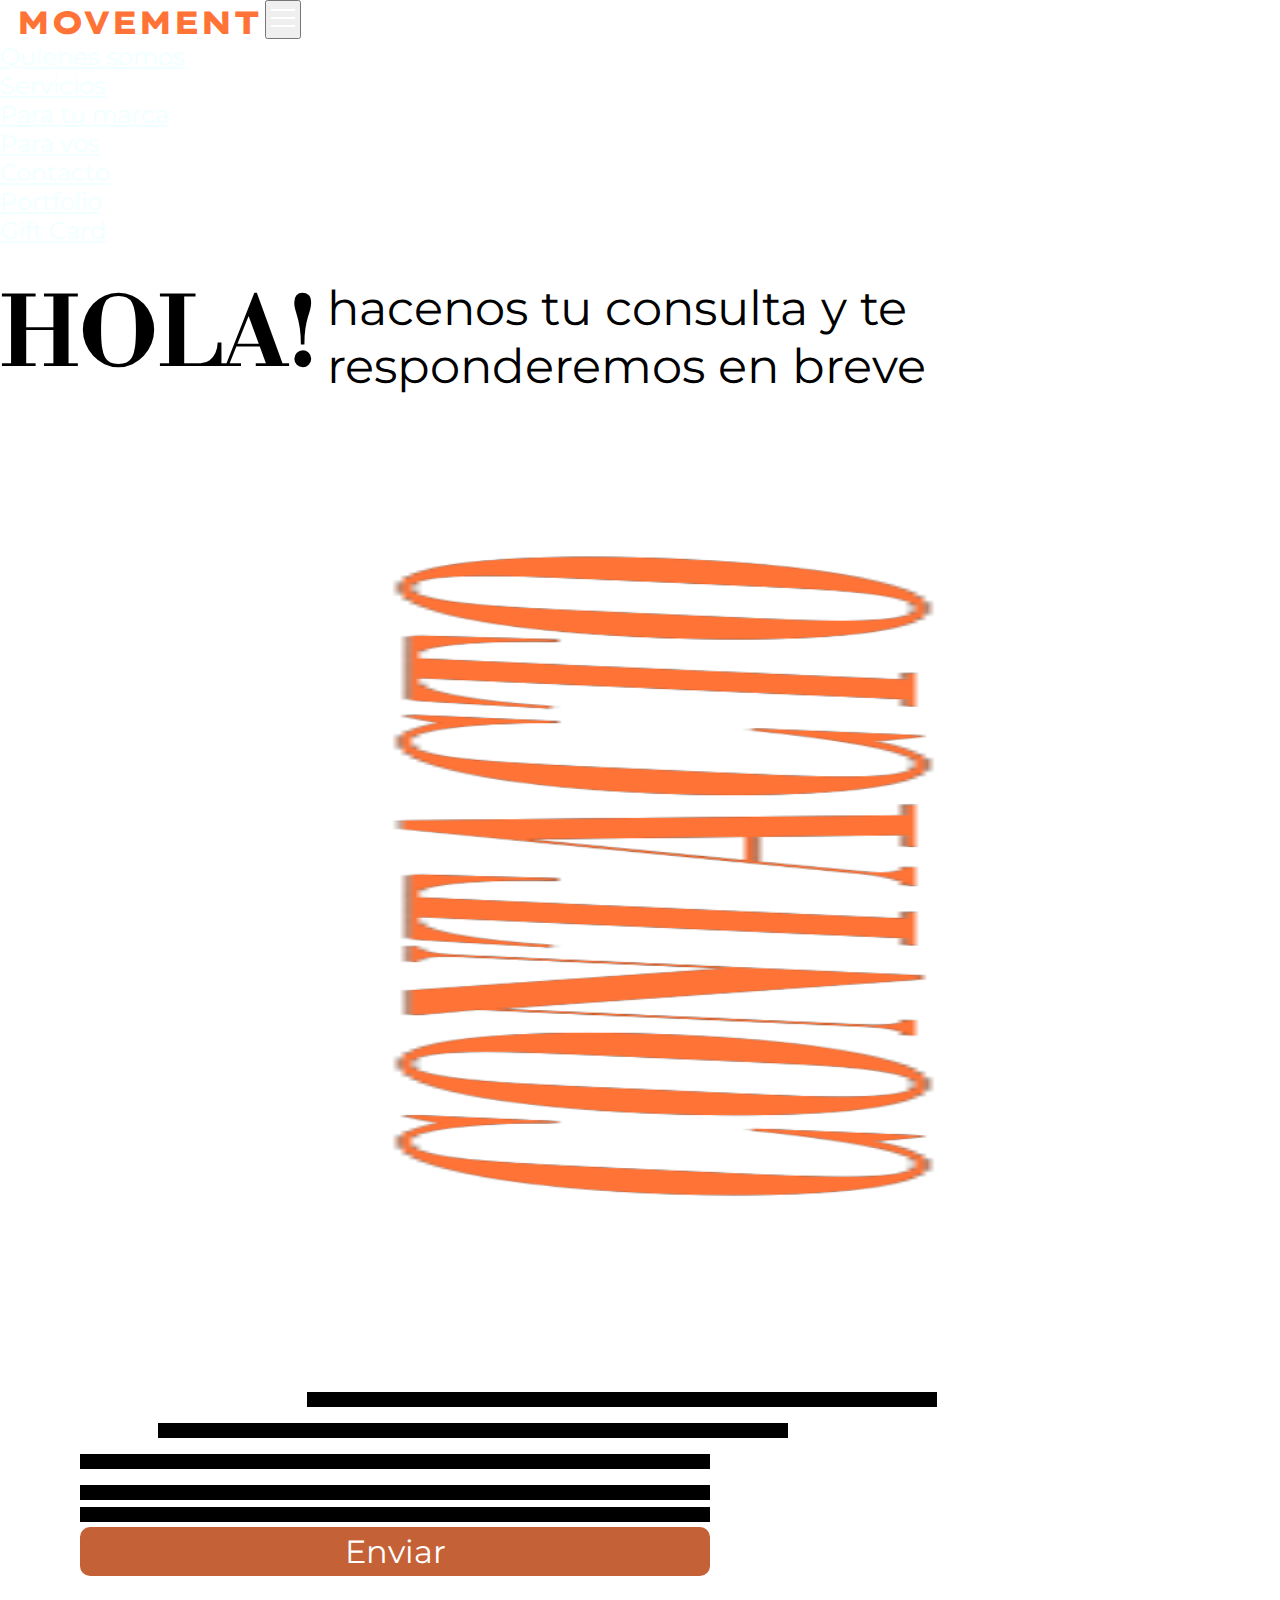
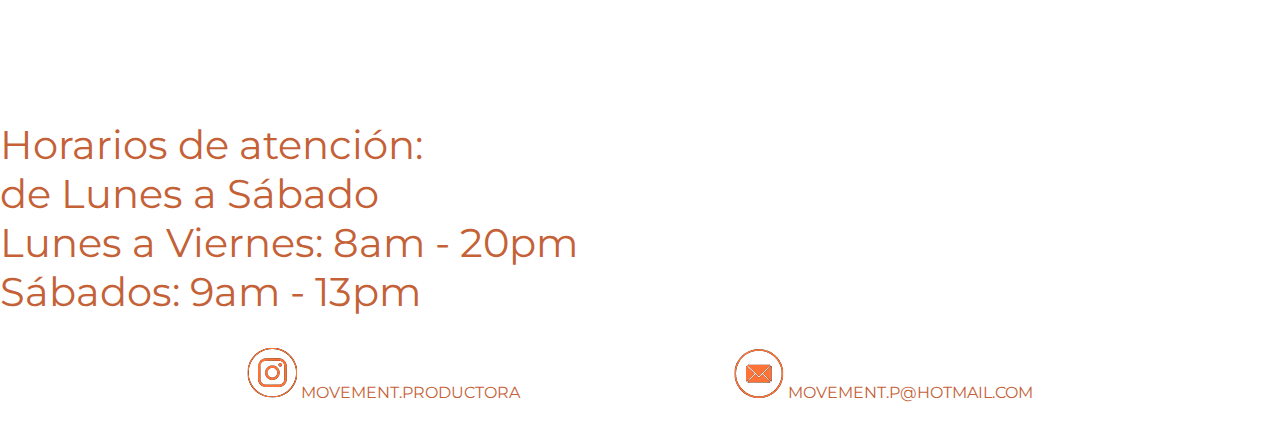
<file: contacto.html>
<!DOCTYPE html>
<html lang="en">
<head>
    <meta charset="UTF-8">
    <meta http-equiv="X-UA-Compatible" content="IE=edge">
    <meta name="viewport" content="width=device-width, initial-scale=1.0">
    <link rel="shortcut icon" href="img/favicon.png" type="image/x-icon">
    <link rel="stylesheet" href="styles.css">
    <link href="https://cdn.jsdelivr.net/npm/bootstrap@5.3.0/dist/css/bootstrap.min.css" rel="stylesheet" integrity="sha384-9ndCyUaIbzAi2FUVXJi0CjmCapSmO7SnpJef0486qhLnuZ2cdeRhO02iuK6FUUVM" crossorigin="anonymous">
    <title>Contacto | MOVEMENT </title>
</head>
<body class="bg-black">
  <header>
    <nav class="navbar navbar-expand-lg bg-dark">
      <div class="container-fluid">
        <a class="color-movement-nav" href="index.html">MOVEMENT</a>
        <button class="navbar-toggler" type="button" data-bs-toggle="collapse" data-bs-target="#navbarNav" aria-controls="navbarNav" aria-expanded="false" aria-label="Toggle navigation">
          <svg xmlns="http://www.w3.org/2000/svg" x="0px" y="0px"
            width="32" height="32"
            viewBox="0 0 32 32"
            style=" fill:#FFFFFF;"><path d="M 4 7 L 4 9 L 28 9 L 28 7 Z M 4 15 L 4 17 L 28 17 L 28 15 Z M 4 23 L 4 25 L 28 25 L 28 23 Z"></path>
          </svg>
        </button>
        <div class="collapse navbar-collapse" id="navbarNav">
          <ul class="navbar-nav m-auto text-white nav-item-center">
            <li class="nav-item tamanio-nav">
              <a class="nav-link" aria-current="page" href="quienes-somos.html">Quienes somos</a>
            </li>
            <li class="nav-item dropdown nav-item tamanio-nav">
              <a class="nav-link dropdown-toggle" href="#" role="button" data-bs-toggle="dropdown" aria-expanded="false">
                Servicios
              </a>
              <ul class="dropdown-menu bg-dark">
                <li class="nav-item bg-dark"><a class="dropdown-item" href="servicios.html">Para tu marca</a></li>
                <li class="nav-item bg-dark"><a class="dropdown-item" href="para-vos.html">Para vos</a></li>
              </ul>
            </li>
            <li class="nav-item tamanio-nav">
              <a class="nav-link" href="contacto.html">Contacto</a>
            </li>
            <li class="nav-item nav-item tamanio-nav">
              <a class="nav-link" href="https://www.behance.net/movemenproduct1">
                Portfolio
              </a>
            </li>
            <li class="nav-item tamanio-nav">
              <a class="nav-link" href="para-vos.html">Gift Card</a>
            </li>
          </ul>
        </div>
      </div>
    </nav>
</header>

    <section class="section-contacto-h1">
      <div>
        <h1 class="text-white">HOLA!</h1>
      </div>
      <div>
        <p class="text-white">hacenos tu consulta y te responderemos en breve</p>
      </div>
    </section>


    <main class="d-flex main-column">
      <section class="contacto">
        <img src="img/contacto-vertical.png" alt="">
      </section>

      <section class="d-flex justify-content-center">
        <form class="d-flex justify-content-center align-items-start form-section" action="https://formsubmit.co/movement.p@hotmail.com" method="POST">

          <label for="Nombre y Apellido">Nombre y Apellido</label>
          <input class="form-section-input" type="text" name="Nombre y apellido">

          <label class="text-white" for="Marca(en caso de tener)">Marca (en caso de tener)</label>
          <input class="text-white form-section-input" type="text" name="Nombre de marca">

          <label for="Email">Email</label>
          <input class="form-section-input" type="email" name="email">

          <label for="Asunto">Asunto</label>
          <input class="form-section-input" type="text" name="Asunto">

          <label for="Mensaje">Mensaje</label>
          <input  id="mensaje" class="input-mensaje form-section-input" type="text" name="Mensaje">

          <input class="enviar-contacto form-section-input" type="submit" value="Enviar">



          <input type="hidden" name="_captcha" value="false">
          <input type="hidden" name="_next" value="http://127.0.0.1:5500/contacto.html?Nombre+y+apellido=&Nombre+de+marca=&email=&Asunto=&Mensaje=">

        </form>

      </section>
      




      <section class="d-flex justify-content-center align-items-start p-contacto">
        <p>Horarios de atención: <br>
          de Lunes a Sábado <br>
         Lunes a Viernes: 8am - 20pm <br>
         Sábados: 9am - 13pm
        </p>
      </section>






    </main>

















  
  
    <footer class="footer">
      <div>
        <a href="https://www.instagram.com/movement.productora/">
            <img src="img/ig-movement.png" alt="">
            MOVEMENT.PRODUCTORA
        </a>
      </div>
      <div class="d-flex justify-content-center align-items-center">
        <img src="img/mail-movemet.png" alt="">
          MOVEMENT.P@HOTMAIL.COM
      </div>
    </footer>






















































    <script src="https://cdn.jsdelivr.net/npm/bootstrap@5.2.0/dist/js/bootstrap.bundle.min.js" integrity="sha384-A3rJD856KowSb7dwlZdYEkO39Gagi7vIsF0jrRAoQmDKKtQBHUuLZ9AsSv4jD4Xa" crossorigin="anonymous"></script>
</body>
</html>
</file>
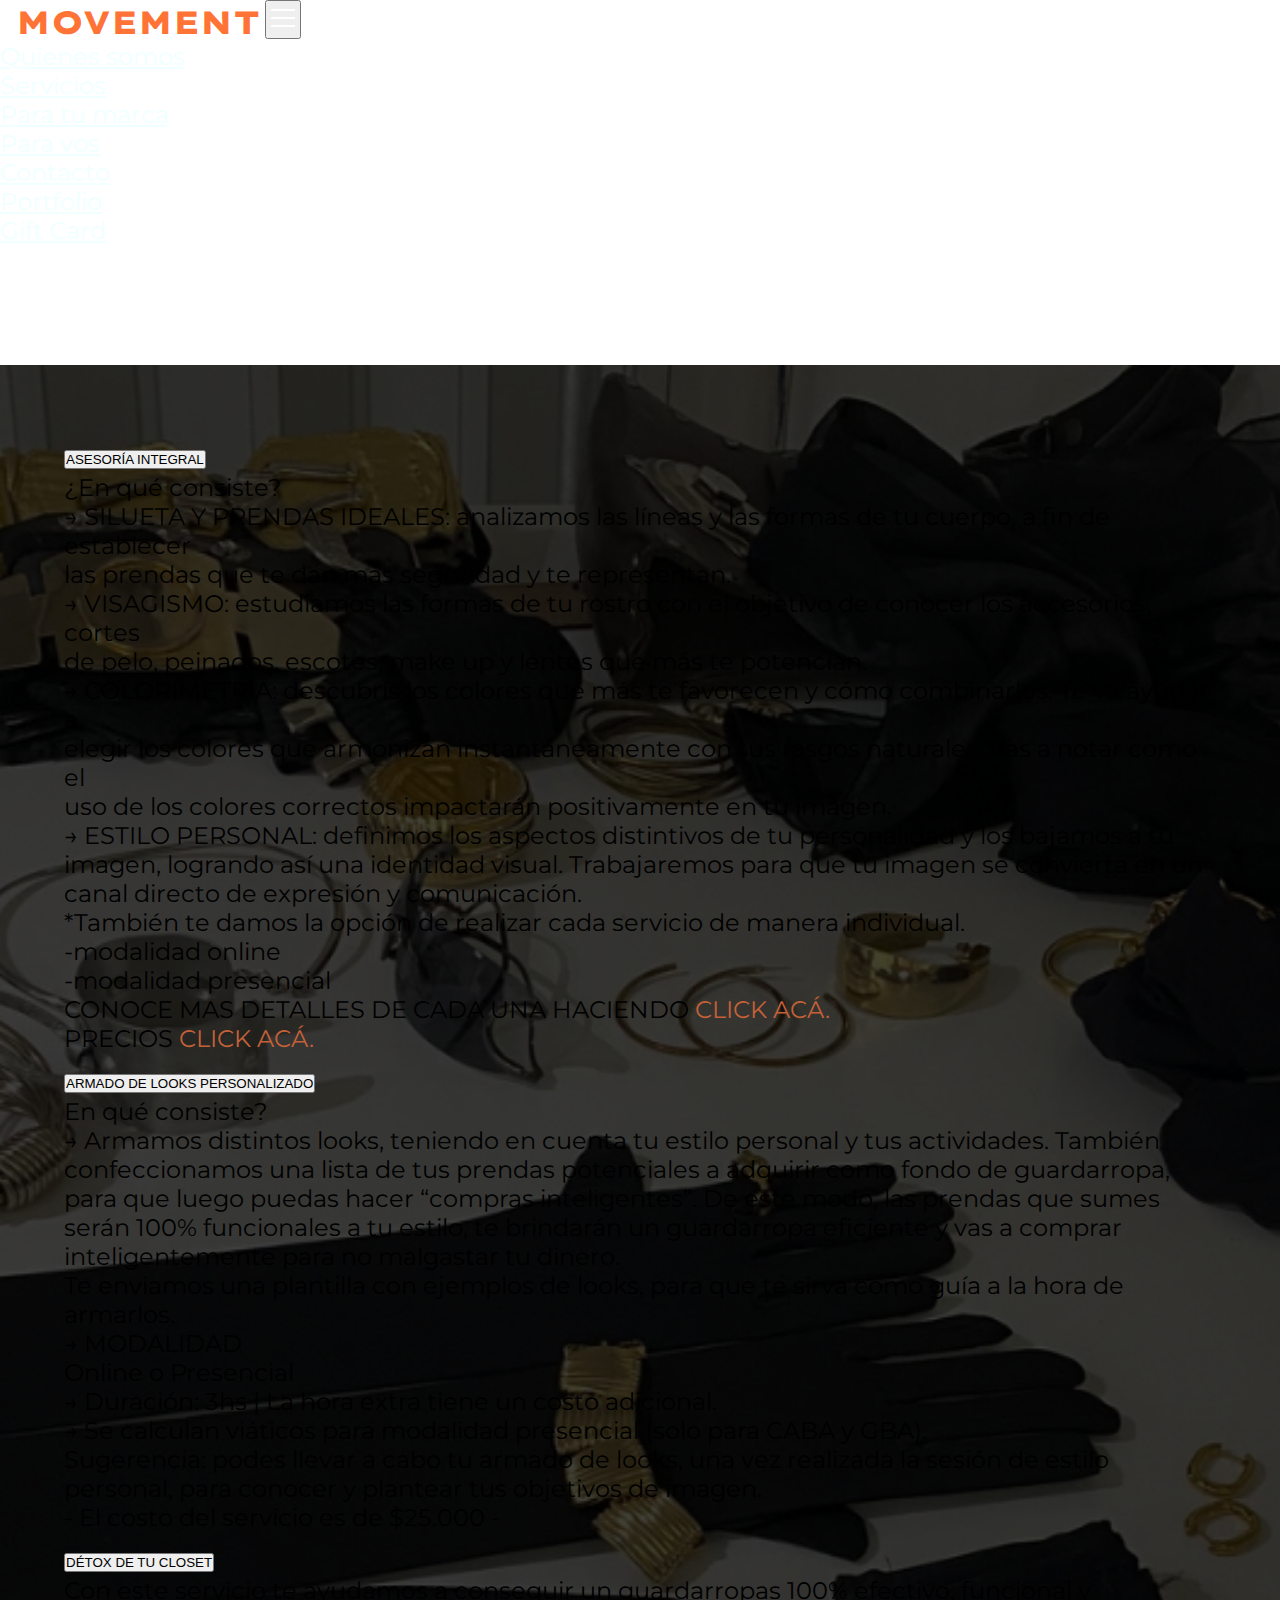
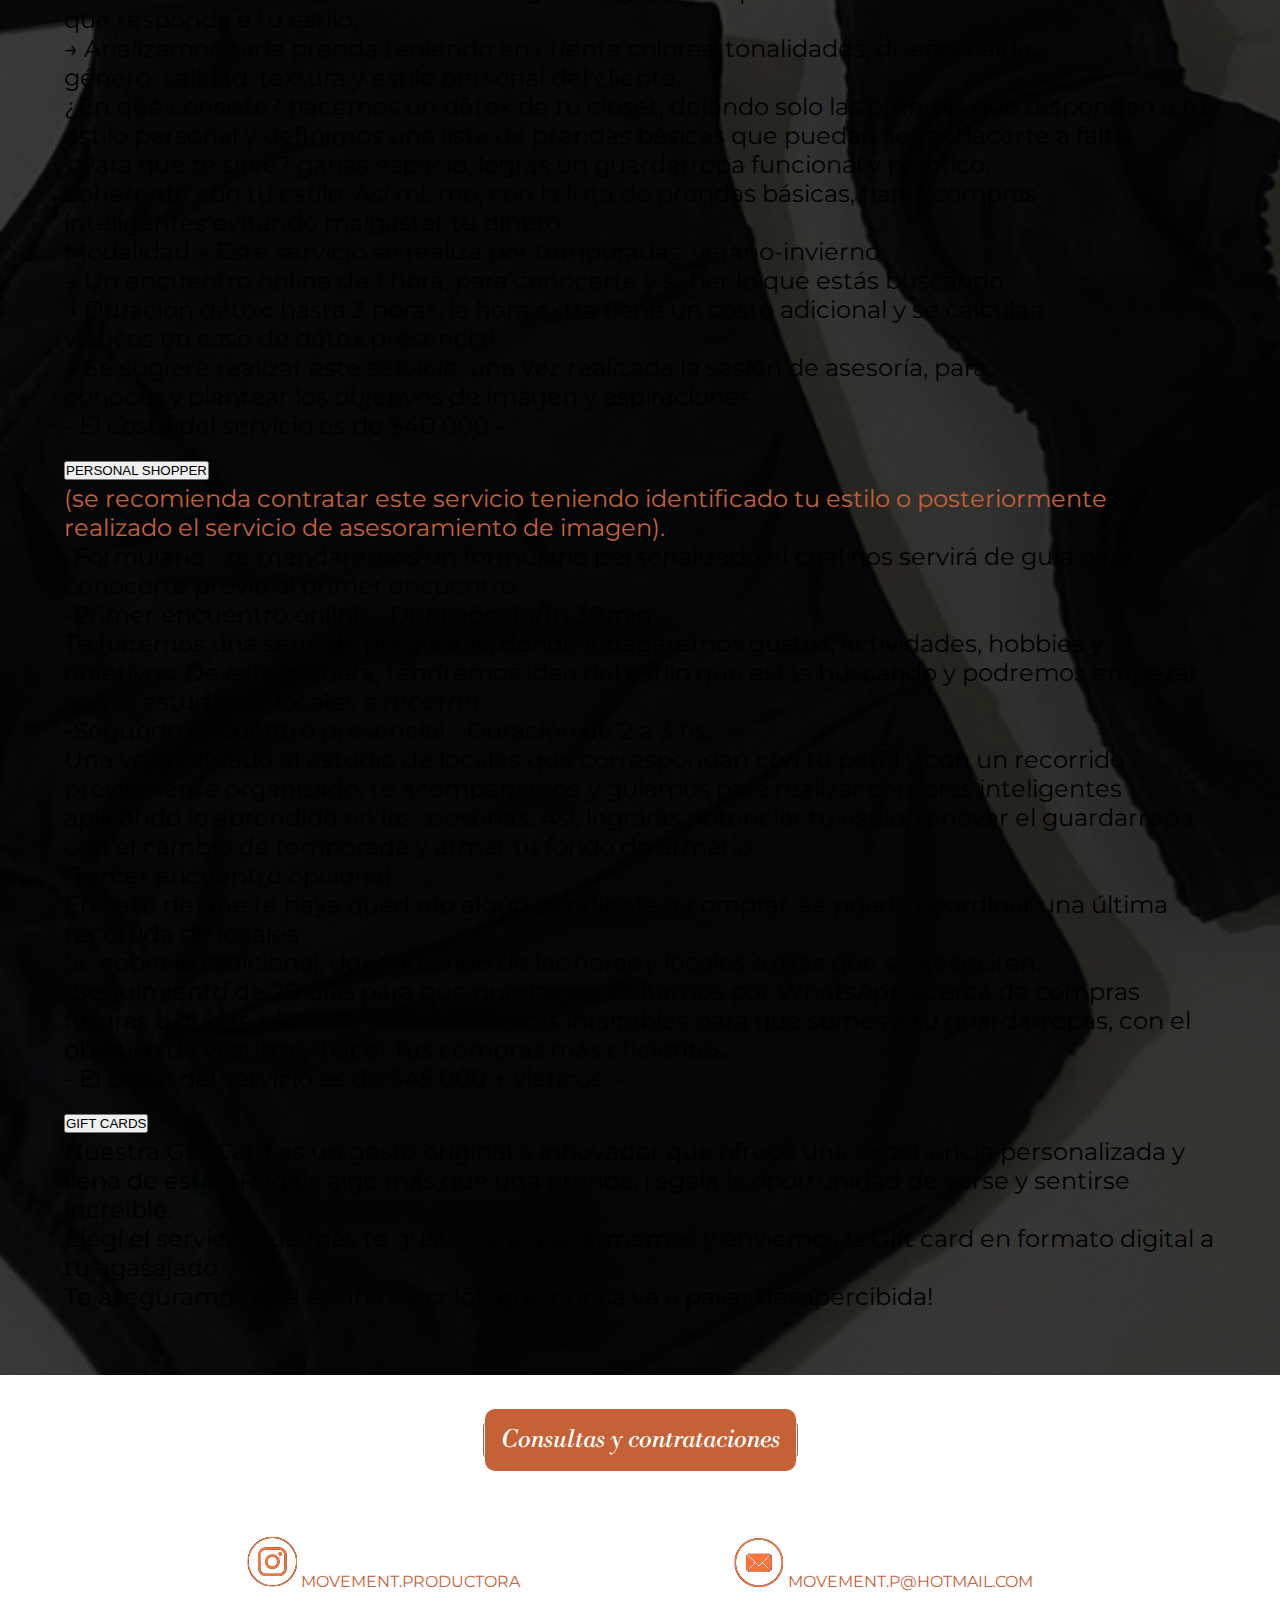
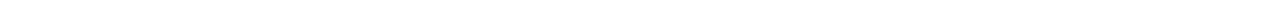
<file: para-vos.html>
<!DOCTYPE html>
<html lang="en">
<head>
    <meta charset="UTF-8">
    <meta name="viewport" content="width=device-width, initial-scale=1.0">
    <link rel="shortcut icon" href="img/favicon.png" type="image/x-icon">
    <link rel="stylesheet" href="styles.css">
    <link href="https://cdn.jsdelivr.net/npm/bootstrap@5.3.0/dist/css/bootstrap.min.css" rel="stylesheet" integrity="sha384-9ndCyUaIbzAi2FUVXJi0CjmCapSmO7SnpJef0486qhLnuZ2cdeRhO02iuK6FUUVM" crossorigin="anonymous">
    <title>Para vos | Servicios</title>
</head>
<body class="bg-black">
  <header>
    <nav class="navbar navbar-expand-lg bg-dark">
      <div class="container-fluid">
        <a class="color-movement-nav" href="index.html">MOVEMENT</a>
        <button class="navbar-toggler" type="button" data-bs-toggle="collapse" data-bs-target="#navbarNav" aria-controls="navbarNav" aria-expanded="false" aria-label="Toggle navigation">
          <svg xmlns="http://www.w3.org/2000/svg" x="0px" y="0px"
            width="32" height="32"
            viewBox="0 0 32 32"
            style=" fill:#FFFFFF;"><path d="M 4 7 L 4 9 L 28 9 L 28 7 Z M 4 15 L 4 17 L 28 17 L 28 15 Z M 4 23 L 4 25 L 28 25 L 28 23 Z"></path>
          </svg>
        </button>
        <div class="collapse navbar-collapse" id="navbarNav">
          <ul class="navbar-nav m-auto text-white nav-item-center">
            <li class="nav-item tamanio-nav">
              <a class="nav-link" aria-current="page" href="quienes-somos.html">Quienes somos</a>
            </li>
            <li class="nav-item dropdown nav-item tamanio-nav">
              <a class="nav-link dropdown-toggle" href="#" role="button" data-bs-toggle="dropdown" aria-expanded="false">
                Servicios
              </a>
              <ul class="dropdown-menu bg-dark">
                <li class="nav-item bg-dark"><a class="dropdown-item" href="servicios.html">Para tu marca</a></li>
                <li class="nav-item bg-dark"><a class="dropdown-item" href="para-vos.html">Para vos</a></li>
              </ul>
            </li>
            <li class="nav-item tamanio-nav">
              <a class="nav-link" href="contacto.html">Contacto</a>
            </li>
            <li class="nav-item nav-item tamanio-nav">
              <a class="nav-link" href="https://www.behance.net/movemenproduct1">
                Portfolio
              </a>
            </li>
            <li class="nav-item tamanio-nav">
              <a class="nav-link" href="para-vos.html">Gift Card</a>
            </li>
          </ul>
        </div>
      </div>
    </nav>
</header>

      <div class="p-5 h1-para-vos">
        <h1>PARA VOS</h1>
      </div>



    <section class="p-3 padding-acordeon bg-ropa">
        <div class="accordion accordion-flush container" id="accordionFlushExample">
            <div class="accordion-item bg-black text-white acordeon-conenido acordeon-pulse">
              <h2 class="accordion-header acordeon-btn h2-acordeon">
                <button class="accordion-button collapsed bg-black text-white" type="button" data-bs-toggle="collapse" data-bs-target="#flush-collapseOne" aria-expanded="false" aria-controls="flush-collapseOne">
                    ASESORÍA INTEGRAL
                </button>
              </h2>
              <div id="flush-collapseOne" class="accordion-collapse collapse" data-bs-parent="#accordionFlushExample">
                <div class="accordion-body">
                    ¿En qué consiste? <br>
                    → SILUETA Y PRENDAS IDEALES: analizamos las líneas y las formas de tu cuerpo, a fin de establecer <br> las prendas que te dan más seguridad y te representan. <br> 
                    → VISAGISMO: estudiamos las formas de tu rostro con el objetivo de conocer los accesorios, cortes <br> de pelo, peinados, escotes, make up y lentes que más te potencian. <br>
                    → COLORIMETRÍA: descubrís los colores que más te favorecen y cómo combinarlos. Te va ayudar a <br> elegir los colores que armonizan instantáneamente con tus rasgos naturales. Vas a notar como el <br> uso de los colores correctos impactarán positivamente en tu imagen. <br>
                    → ESTILO PERSONAL: definimos los aspectos distintivos de tu personalidad y los bajamos a tu <br> imagen, logrando así una identidad visual. Trabajaremos para que tu imagen se convierta en un <br> canal directo de expresión y comunicación.<br>
                    *También te damos la opción de realizar cada servicio de manera individual.<br>
                    
                    -modalidad online <br>
                    -modalidad presencial <br>
                    CONOCE MAS DETALLES DE CADA UNA HACIENDO <a class="a-servicios" href="src/movement-modalidades.pdf" download="">CLICK ACÁ.</a> <br>
                    PRECIOS <a class="a-servicios" href="src/Precios.pdf" download="">CLICK ACÁ.</a> </div>
                </div>
            </div>



            <div class="accordion-item bg-black text-white acordeon-conenido">
              <h2 class="accordion-header">
                <button class="accordion-button collapsed bg-black text-white" type="button" data-bs-toggle="collapse" data-bs-target="#flush-collapseTwo" aria-expanded="false" aria-controls="flush-collapseTwo">
                    ARMADO DE LOOKS PERSONALIZADO
                </button>
              </h2>
              <div id="flush-collapseTwo" class="accordion-collapse collapse" data-bs-parent="#accordionFlushExample">
                <div class="accordion-body">
                    En qué consiste? <br>

                   → Armamos distintos looks, teniendo en cuenta tu estilo personal y tus actividades. También <br> confeccionamos una lista de tus prendas potenciales a adquirir como fondo de guardarropa, <br> para que luego puedas hacer “compras inteligentes”. De este modo, las prendas que sumes <br> serán 100% funcionales a tu estilo, te brindarán un guardarropa eficiente y vas a comprar <br> inteligentemente para no malgastar tu dinero. <br>
                   Te enviamos una plantilla con ejemplos de looks, para que te sirva como guía a la hora de <br> armarlos.
                   <br>
                   → MODALIDAD <br>
                   Online o Presencial
                   <br>
                   → Duración: 3hs | La hora extra tiene un costo adicional. <br>
                   → Se calculan viáticos para modalidad presencial (solo para CABA y GBA). <br>
                   Sugerencia: podes llevar a cabo tu armado de looks, una vez realizada la sesión de estilo <br> personal, para conocer y plantear tus objetivos de imagen.<br>
                  - El costo del servicio es de $25.000 -
                  </div>
              </div>
            </div>


            <div class="accordion-item bg-black text-white acordeon-conenido">
              <h2 class="accordion-header">
                <button class="accordion-button collapsed bg-black text-white" type="button" data-bs-toggle="collapse" data-bs-target="#flush-collapseThree" aria-expanded="false" aria-controls="flush-collapseThree">
                  DÉTOX DE TU CLOSET
                </button>
              </h2>
              <div id="flush-collapseThree" class="accordion-collapse collapse" data-bs-parent="#accordionFlushExample">
                <div class="accordion-body">

                    Con este servicio te ayudamos a conseguir un guardarropas 100% efectivo, funcional y <br> que responda a tu estilo. <br>
                    → Analizamos cada prenda teniendo en cuenta colores, tonalidades, diseño, caída,<br> género, calidad, textura y estilo personal del cliente. <br>
                    ¿En qué consiste? hacemos un détox de tu closet, dejando solo las prendas que respondan a tu estilo personal y definimos una lista de prendas básicas que puedan llegar hacerte a falta. <br>
                    ¿Para qué te sirve? ganás espacio, lográs un guardarropa funcional y práctico, <br> coherente con tu estilo. Así mismo, con la lista de prendas básicas, harás compras <br> inteligentes evitando malgastar tu dinero.<br>
                     Modalidad 
                     → Este servicio se realiza por temporadas: verano-invierno. <br> 
                     → Un encuentro online de 1 hora, para conocerte y saber lo que estás buscando. <br>
                     → Duración détox: hasta 3 horas, la hora extra tiene un costo adicional y se calculan <br> viáticos en caso de détox presencial. <br>
                     → Se sugiere realizar este servicio, una vez realizada la sesión de asesoría, para <br> conocer y plantear los objetivos de imagen y aspiraciones. <br>
                     - El costo del servicio es de $40.000 -
                </div>

              </div>
            </div>


            <div class="accordion-item bg-black text-white acordeon-conenido">
              <h2 class="accordion-header">
                <button class="accordion-button collapsed bg-black text-white" type="button" data-bs-toggle="collapse" data-bs-target="#flush-collapseFour" aria-expanded="false" aria-controls="flush-collapseFour">
                    PERSONAL SHOPPER
                </button>
              </h2>
              <div id="flush-collapseFour" class="accordion-collapse collapse" data-bs-parent="#accordionFlushExample">
                <div class="accordion-body">
                  <span class="texto-color">(se recomienda contratar este servicio teniendo identificado tu estilo o posteriormente realizado el servicio de asesoramiento de imagen).</span><br>

                  -Formulario - te mandaremos un formulario personalizado el cual nos servirá de guía para conocerte previo al primer encuentro. <br>
                   
                  -Primer encuentro online - Duración: 1h/1h 30min. <br>
                  Te haremos una serie de preguntas, donde indagaremos gustos, actividades, hobbies y objetivos. De esta manera, tendremos idea del estilo que estás buscando y podremos empezar con el estudio de locales a recorrer. <br>
                  
                  -Segundo encuentro presencial - Duración de 2 a 3 hs. <br>
                   Una vez realizado el estudio de locales que correspondan con tu perfil y con un recorrido previamente organizado, te acompañamos y guiamos para realizar compras inteligentes aplicando lo aprendido en las asesorías. Así, lograrás potenciar tu estilo, renovar el guardarropa con el cambio de temporada y armar tu fondo de armario. <br>
                  
                  -Tercer encuentro opcional <br>
                   En caso de que te haya quedado algún pendiente a comprar, se puede coordinar una última recorrida de locales. <br>
                  Se cobra un adicional, dependiendo de las horas y locales extras que se necesiten. <br>
                  
                  -Seguimiento de 20 días para que puedas consultarnos por WhatsApp acerca de compras futuras o dudas + lista de prendas básicas infaltables para que sumes a tu guardarropas, con el objetivo de vestirte y hacer tus compras más eficientes. <br>
                  
                    - El costo del servicio es de $45.000 + viáticos. - <br>
                </div>
              </div>
            </div>







            <div class="accordion-item bg-black text-white acordeon-conenido">
              <h2 class="accordion-header">
                <button class="accordion-button collapsed bg-black text-white" type="button" data-bs-toggle="collapse" data-bs-target="#flush-collapseFive" aria-expanded="false" aria-controls="flush-collapseFive">
                    GIFT CARDS
                </button>
              </h2>
              <div id="flush-collapseFive" class="accordion-collapse collapse" data-bs-parent="#accordionFlushExample">
                <div class="accordion-body">
                Nuestra Gift Card es un gesto original e innovador que ofrece una experiencia personalizada y llena de estilo. Regalá algo más que una prenda, regalá la oportunidad de verse y sentirse increíble. <br>
                Elegí el servicio que más te guste para que armemos y enviemos la Gift card en formato digital a tu agasajado. <br>
                Te aseguramos que es una elección que nunca va a pasar desapercibida!
                </div>
              </div>
            </div>


          </div>


          
    </section>



        <div class="btn-contratanos bg-black">
        <button type="button" class="btn">
            <a href="contacto.html">Consultas y contrataciones</a>
        </button>
        </div>


    <footer class="footer bg-black">
        <div>
            <a href="https://www.instagram.com/movement.productora/">
            <img src="img/ig-movement.png" alt="">
            MOVEMENT.PRODUCTORA
            </a>
        </div>
        <div class="d-flex justify-content-center align-items-center">
            <img src="img/mail-movemet.png" alt="">
            MOVEMENT.P@HOTMAIL.COM
        </div>
    </footer>
    <script src="https://cdn.jsdelivr.net/npm/bootstrap@5.2.0/dist/js/bootstrap.bundle.min.js" integrity="sha384-A3rJD856KowSb7dwlZdYEkO39Gagi7vIsF0jrRAoQmDKKtQBHUuLZ9AsSv4jD4Xa" crossorigin="anonymous"></script>
    
</body>
</html>
</file>
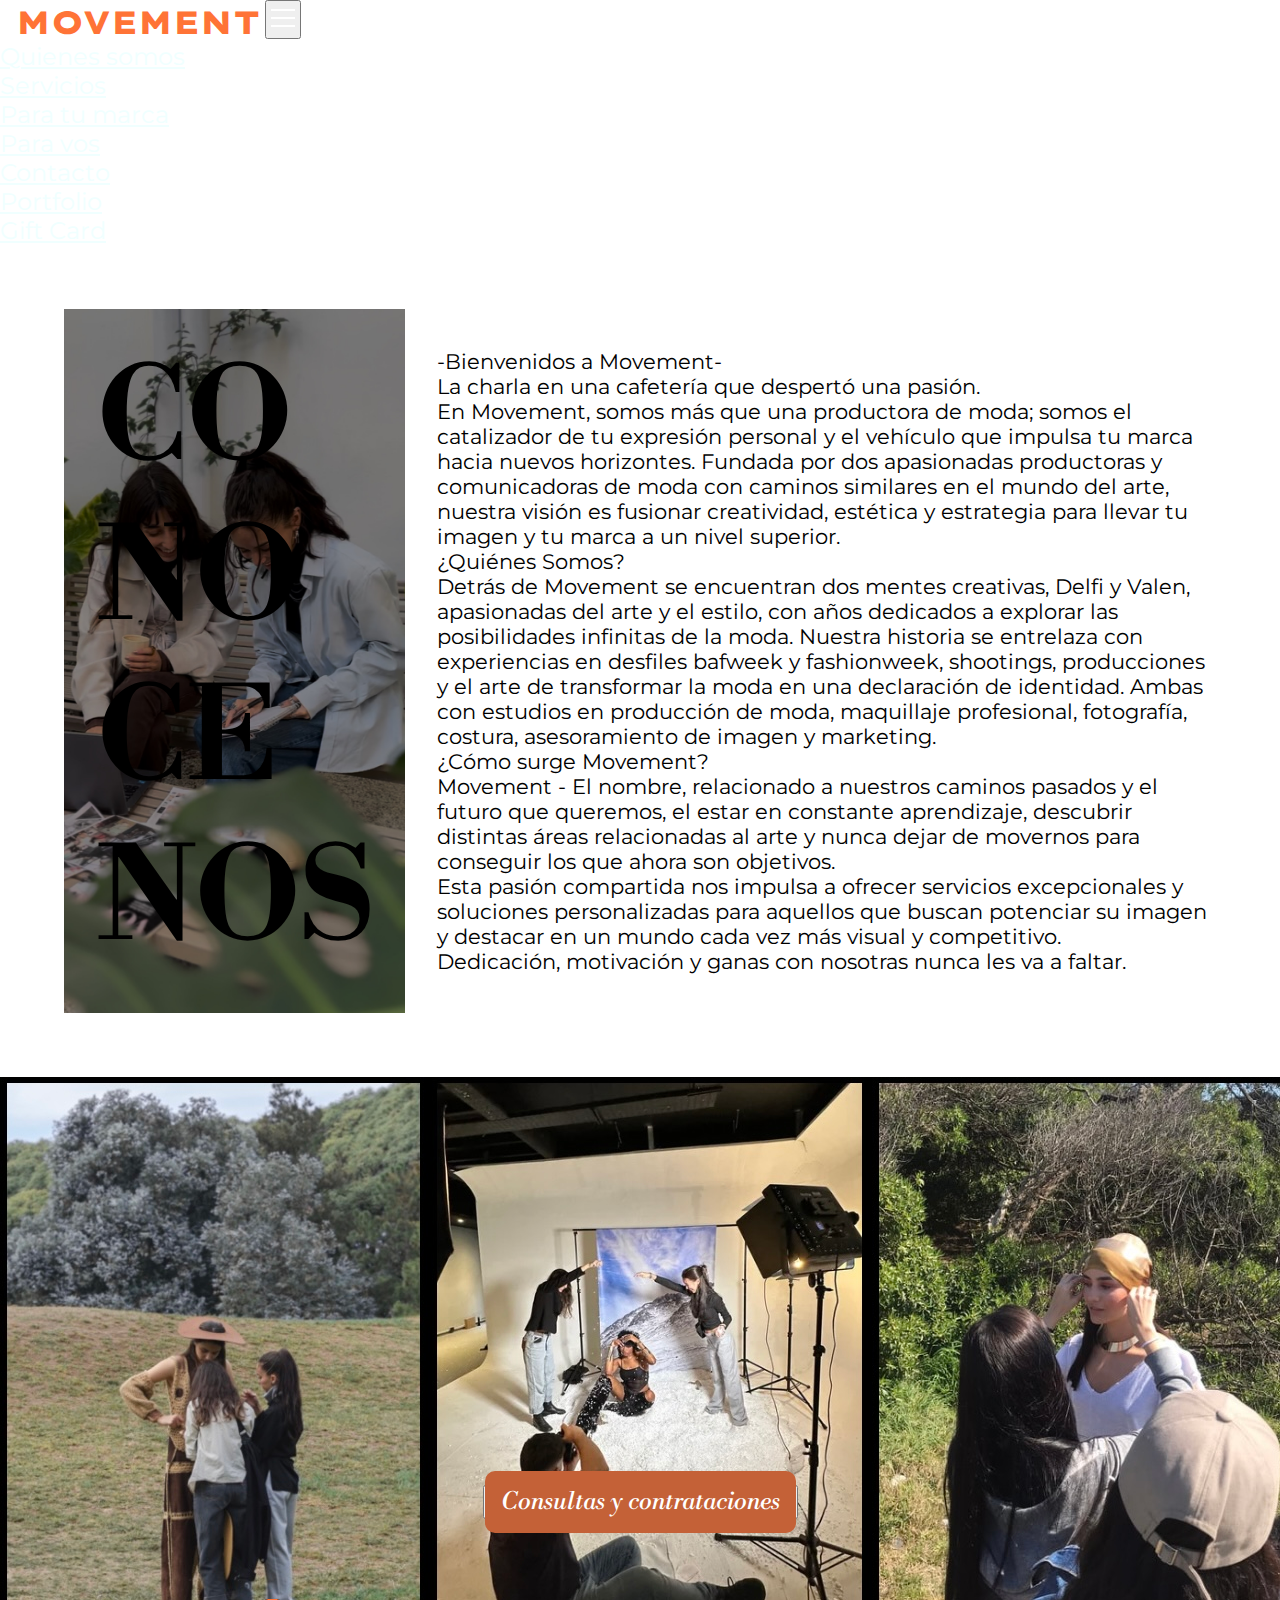
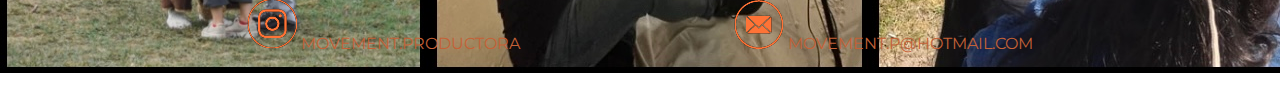
<file: quienes-somos.html>
<!DOCTYPE html>
<html lang="en">
<head>
    <meta charset="UTF-8">
    <meta http-equiv="X-UA-Compatible" content="IE=edge">
    <meta name="viewport" content="width=device-width, initial-scale=1.0">
    <link rel="shortcut icon" href="img/favicon.png" type="image/x-icon">
    <link rel="stylesheet" href="styles.css">
    <link href="https://cdn.jsdelivr.net/npm/bootstrap@5.3.0/dist/css/bootstrap.min.css" rel="stylesheet" integrity="sha384-9ndCyUaIbzAi2FUVXJi0CjmCapSmO7SnpJef0486qhLnuZ2cdeRhO02iuK6FUUVM" crossorigin="anonymous">
    <title>Quienes somos | Movement</title>
</head>
<body class="bg-black">
  <header>
    <nav class="navbar navbar-expand-lg bg-dark">
      <div class="container-fluid">
        <a class="color-movement-nav" href="index.html">MOVEMENT</a>
        <button class="navbar-toggler" type="button" data-bs-toggle="collapse" data-bs-target="#navbarNav" aria-controls="navbarNav" aria-expanded="false" aria-label="Toggle navigation">
          <svg xmlns="http://www.w3.org/2000/svg" x="0px" y="0px"
            width="32" height="32"
            viewBox="0 0 32 32"
            style=" fill:#FFFFFF;"><path d="M 4 7 L 4 9 L 28 9 L 28 7 Z M 4 15 L 4 17 L 28 17 L 28 15 Z M 4 23 L 4 25 L 28 25 L 28 23 Z"></path>
          </svg>
        </button>
        <div class="collapse navbar-collapse" id="navbarNav">
          <ul class="navbar-nav m-auto text-white nav-item-center">
            <li class="nav-item tamanio-nav">
              <a class="nav-link" aria-current="page" href="quienes-somos.html">Quienes somos</a>
            </li>
            <li class="nav-item dropdown nav-item tamanio-nav">
              <a class="nav-link dropdown-toggle" href="#" role="button" data-bs-toggle="dropdown" aria-expanded="false">
                Servicios
              </a>
              <ul class="dropdown-menu bg-dark">
                <li class="nav-item bg-dark"><a class="dropdown-item" href="servicios.html">Para tu marca</a></li>
                <li class="nav-item bg-dark"><a class="dropdown-item" href="para-vos.html">Para vos</a></li>
              </ul>
            </li>
            <li class="nav-item tamanio-nav">
              <a class="nav-link" href="contacto.html">Contacto</a>
            </li>
            <li class="nav-item nav-item tamanio-nav">
              <a class="nav-link" href="https://www.behance.net/movemenproduct1">
                Portfolio
              </a>
            </li>
            <li class="nav-item tamanio-nav">
              <a class="nav-link" href="para-vos.html">Gift Card</a>
            </li>
          </ul>
        </div>
      </div>
    </nav>
</header>

    <section class="section-conocenos">
        <div id="div-conocenos">
            <h1 class="text-white">CO <br> NO <br>CE <br> NOS</h1>
        </div>
        <div>
            <p class="text-white">

              -Bienvenidos a Movement- <br>
               La charla en una cafetería que despertó una pasión. <br>
                En Movement, somos más que una productora de moda; somos el catalizador de tu expresión personal y el vehículo que impulsa tu marca hacia nuevos horizontes. Fundada por dos apasionadas productoras y comunicadoras de moda con caminos similares en el mundo del arte, nuestra visión es fusionar creatividad, estética y estrategia para llevar tu imagen y tu marca a un nivel superior. <br>

               ¿Quiénes Somos? <br> Detrás de Movement se encuentran dos mentes creativas, Delfi y Valen, apasionadas del arte y el estilo, con años dedicados a explorar las posibilidades infinitas de la moda.
                Nuestra historia se entrelaza con experiencias en desfiles bafweek y fashionweek, shootings, producciones y el arte de transformar la moda en una declaración de identidad. Ambas con estudios en producción de moda, maquillaje profesional, fotografía, costura, asesoramiento de imagen y marketing. <br> ¿Cómo surge Movement? <br> Movement - El nombre, relacionado a nuestros caminos pasados y el futuro que queremos, el estar en constante aprendizaje, descubrir distintas áreas relacionadas al arte y nunca dejar de movernos para conseguir los que ahora son objetivos. <br> 
                Esta pasión compartida nos impulsa a ofrecer servicios excepcionales y soluciones personalizadas para aquellos que buscan potenciar su imagen y destacar en un mundo cada vez más visual y competitivo. <br> Dedicación, motivación y ganas con nosotras nunca les va a faltar. <br></p>
        </div>
    </section>

    <div class="d-flex justify-content-center conocenos-imgs">
      <img src="img/bg-conocenos.png" alt="">
    </div>


    
    <div class="btn-contratanos">
      <button type="button" class="btn">
        <a href="contacto.html">Consultas y contrataciones</a>
      </button>
    </div>


    <footer class="footer">
      <div>
        <a href="https://www.instagram.com/movement.productora/">
          <img src="img/ig-movement.png" alt="">
          MOVEMENT.PRODUCTORA
        </a>
      </div>
      <div class="d-flex justify-content-center align-items-center">
        <img src="img/mail-movemet.png" alt="">
        MOVEMENT.P@HOTMAIL.COM
      </div>
    </footer>












    <script src="https://cdn.jsdelivr.net/npm/bootstrap@5.2.0/dist/js/bootstrap.bundle.min.js" integrity="sha384-A3rJD856KowSb7dwlZdYEkO39Gagi7vIsF0jrRAoQmDKKtQBHUuLZ9AsSv4jD4Xa" crossorigin="anonymous"></script>
</body>
</html>
</file>
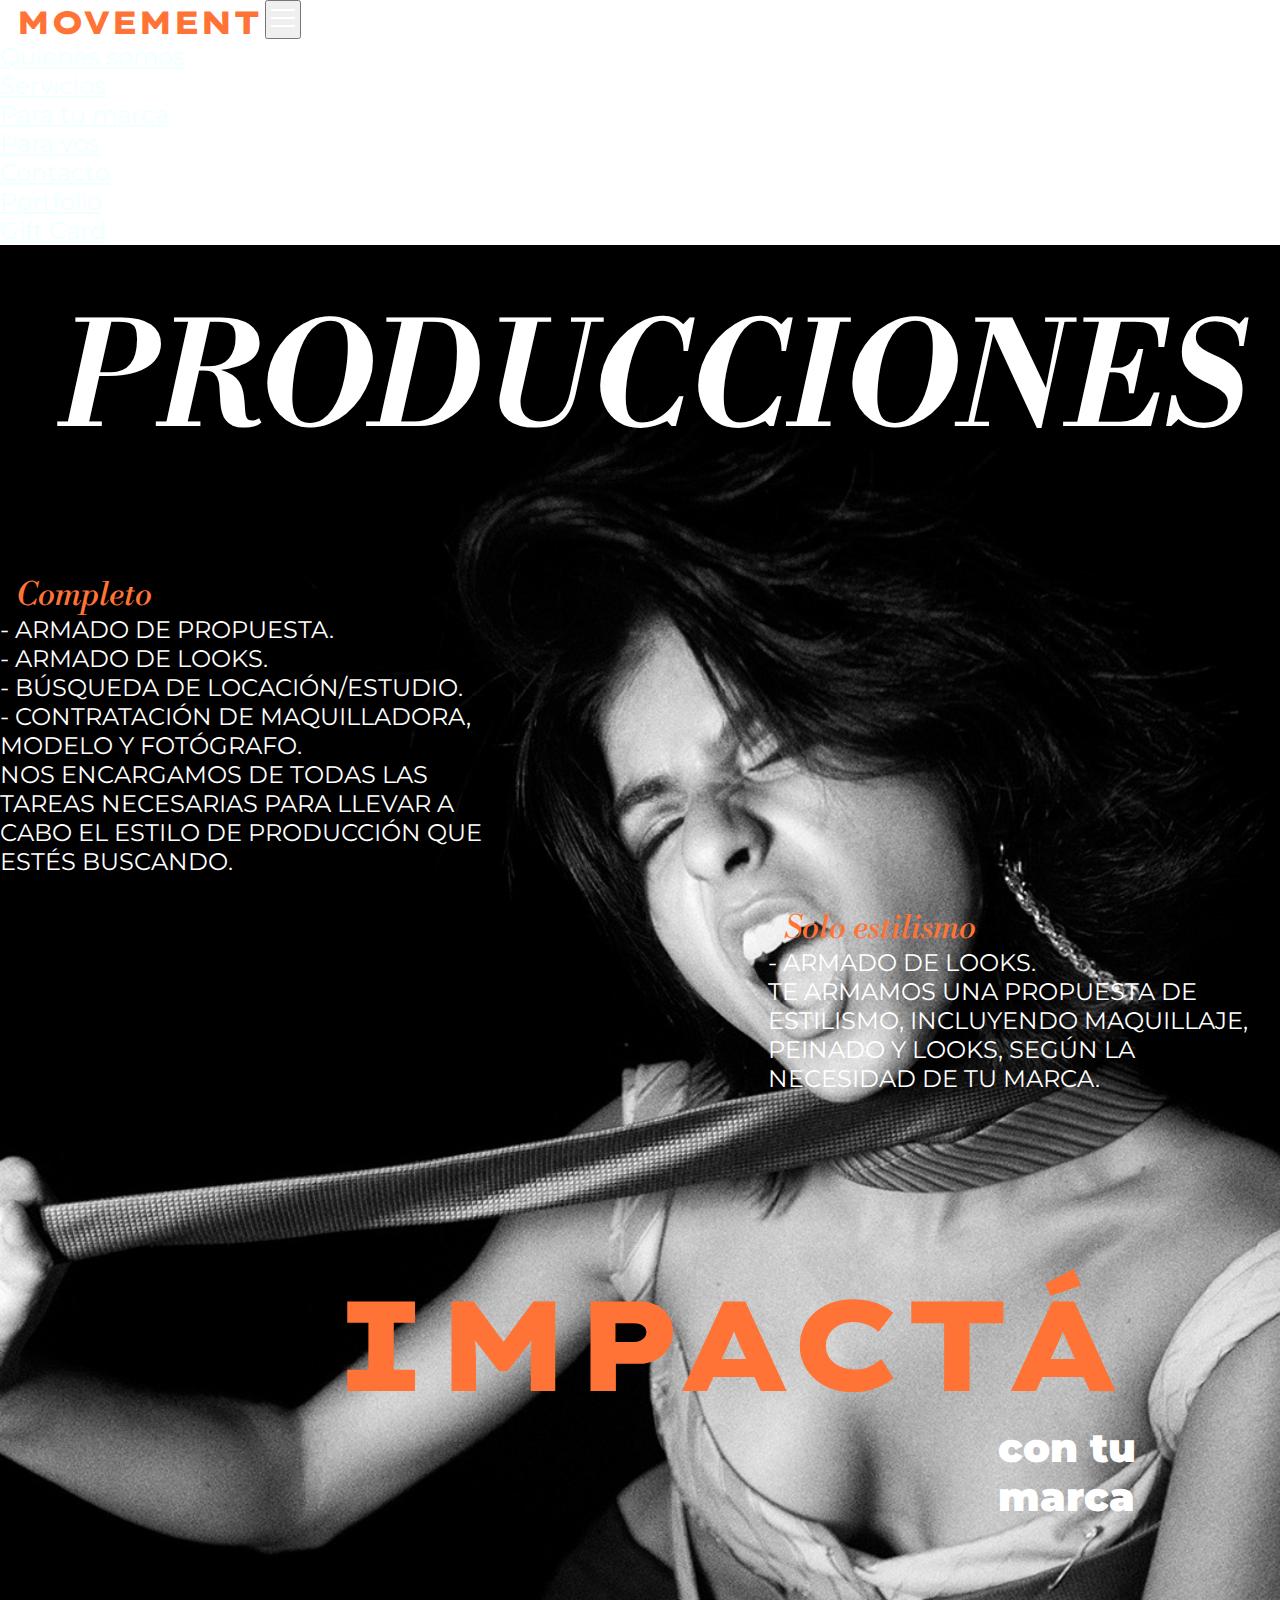
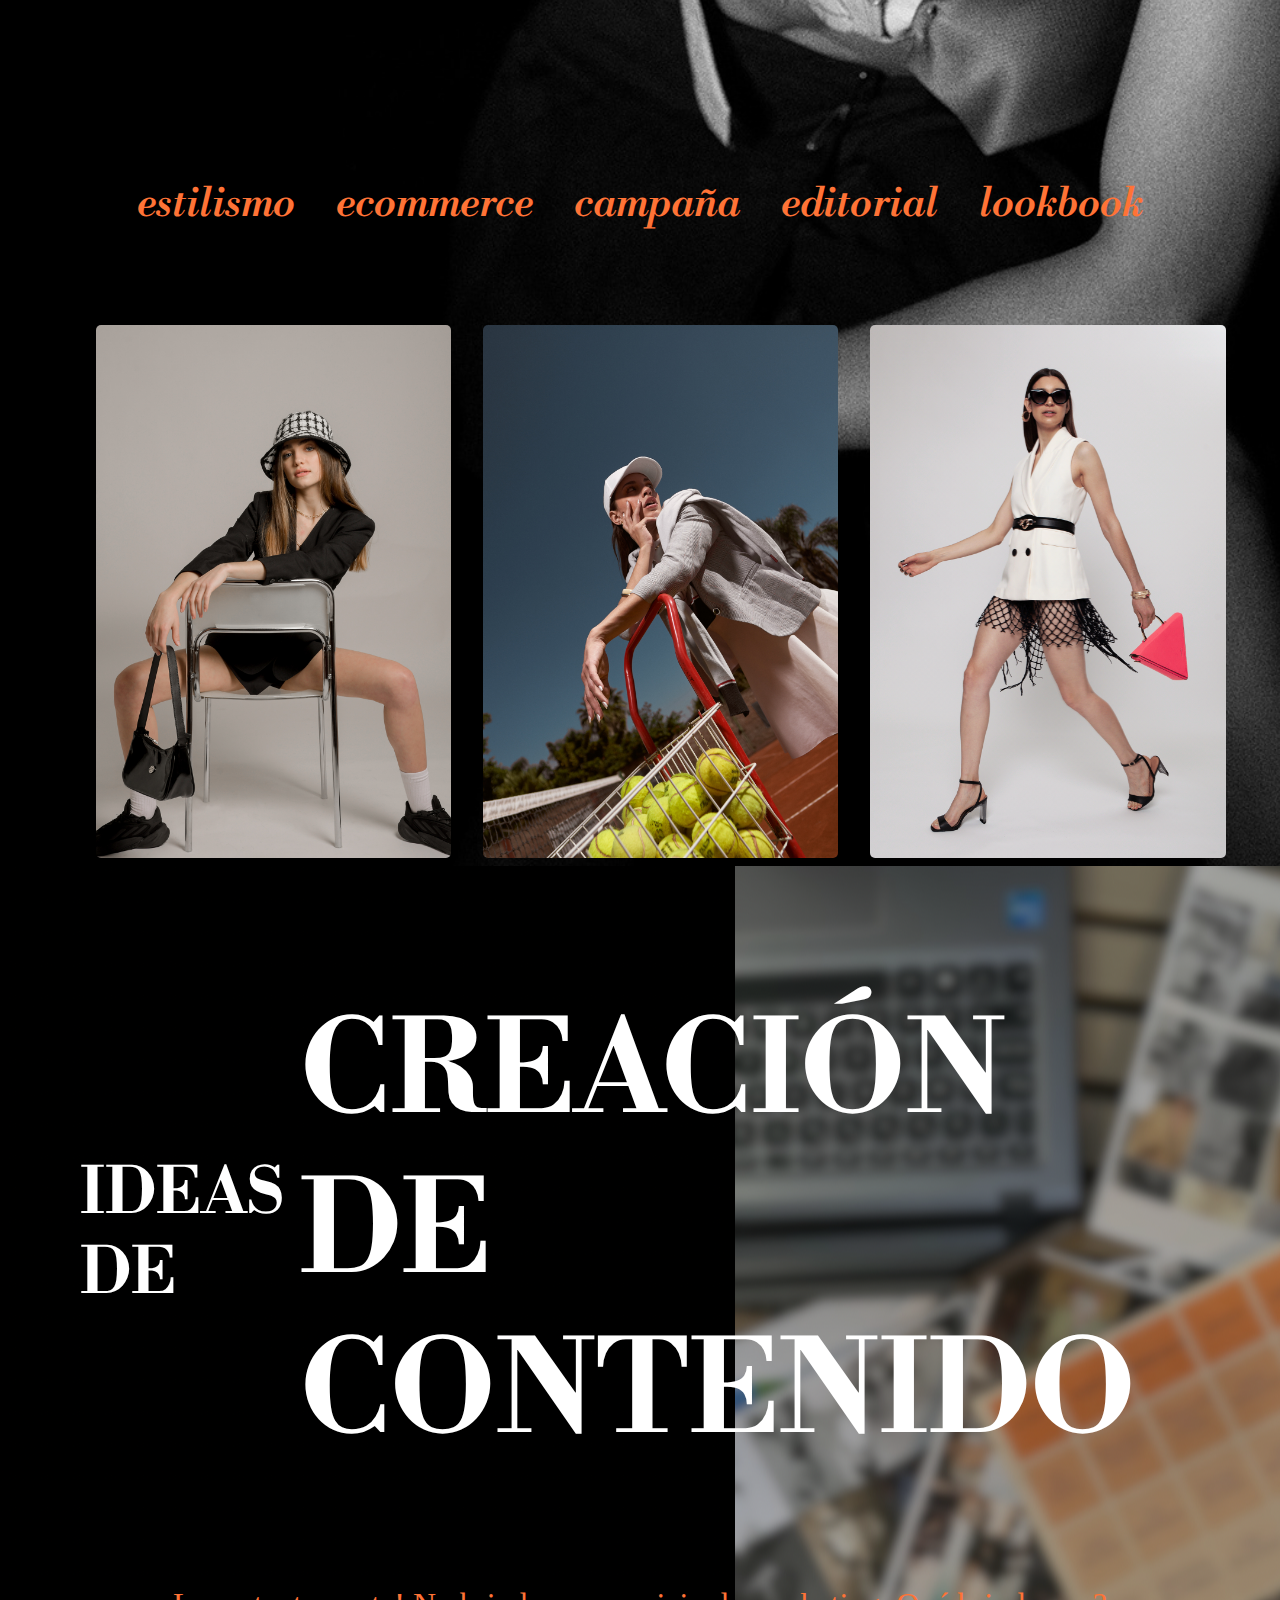
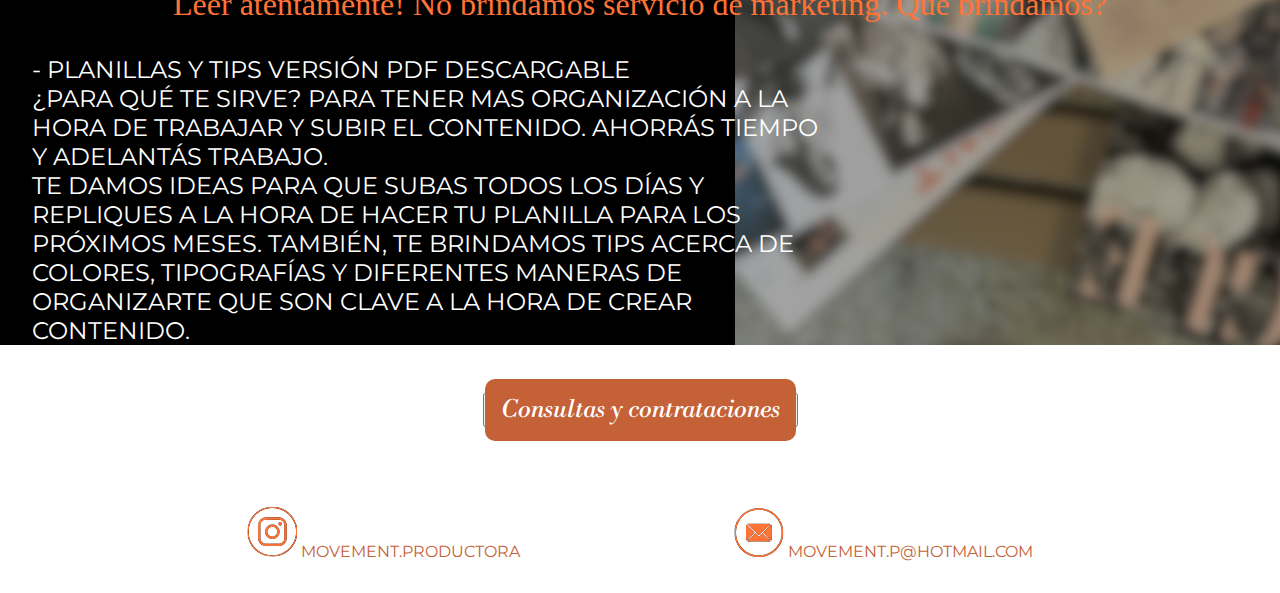
<file: servicios.html>
<!DOCTYPE html>
<html lang="en">
<head>
    <meta charset="UTF-8">
    <meta http-equiv="X-UA-Compatible" content="IE=edge">
    <meta name="viewport" content="width=device-width, initial-scale=1.0">
    <link rel="shortcut icon" href="img/favicon.png" type="image/x-icon">
    <link rel="stylesheet" href="styles.css">
    <link href="https://cdn.jsdelivr.net/npm/bootstrap@5.3.0/dist/css/bootstrap.min.css" rel="stylesheet" integrity="sha384-9ndCyUaIbzAi2FUVXJi0CjmCapSmO7SnpJef0486qhLnuZ2cdeRhO02iuK6FUUVM" crossorigin="anonymous">
    <title>Servicios | Movement</title>
</head>
<body>
  <header>
    <nav class="navbar navbar-expand-lg bg-dark">
      <div class="container-fluid">
        <a class="color-movement-nav" href="index.html">MOVEMENT</a>
        <button class="navbar-toggler" type="button" data-bs-toggle="collapse" data-bs-target="#navbarNav" aria-controls="navbarNav" aria-expanded="false" aria-label="Toggle navigation">
          <svg xmlns="http://www.w3.org/2000/svg" x="0px" y="0px"
            width="32" height="32"
            viewBox="0 0 32 32"
            style=" fill:#FFFFFF;"><path d="M 4 7 L 4 9 L 28 9 L 28 7 Z M 4 15 L 4 17 L 28 17 L 28 15 Z M 4 23 L 4 25 L 28 25 L 28 23 Z"></path>
          </svg>
        </button>
        <div class="collapse navbar-collapse" id="navbarNav">
          <ul class="navbar-nav m-auto text-white nav-item-center">
            <li class="nav-item tamanio-nav">
              <a class="nav-link" aria-current="page" href="quienes-somos.html">Quienes somos</a>
            </li>
            <li class="nav-item dropdown nav-item tamanio-nav">
              <a class="nav-link dropdown-toggle" href="#" role="button" data-bs-toggle="dropdown" aria-expanded="false">
                Servicios
              </a>
              <ul class="dropdown-menu bg-dark">
                <li class="nav-item bg-dark"><a class="dropdown-item" href="servicios.html">Para tu marca</a></li>
                <li class="nav-item bg-dark"><a class="dropdown-item" href="para-vos.html">Para vos</a></li>
              </ul>
            </li>
            <li class="nav-item tamanio-nav">
              <a class="nav-link" href="contacto.html">Contacto</a>
            </li>
            <li class="nav-item nav-item tamanio-nav">
              <a class="nav-link" href="https://www.behance.net/movemenproduct1">
                Portfolio
              </a>
            </li>
            <li class="nav-item tamanio-nav">
              <a class="nav-link" href="para-vos.html">Gift Card</a>
            </li>
          </ul>
        </div>
      </div>
    </nav>
</header>


    <main class="bg-servicios">
        <!-- <div class="h1-servicios">
            <h1> PRODUCCIONES</h1>
        </div>
        <br>
        <br> -->

        <section id="servicios-main" class=" d-flex section-text">
          <div class="h1-servicios m-0">
            <h1> PRODUCCIONES</h1>
          </div>
        <br>
        <br> 

            <ul class="animate__animated animate__slideInLeft">
                <li> 
                    <strong class="color-movement-nav fuente-servicios">Completo</strong> <br>
                    - ARMADO DE PROPUESTA.
                </li>
                <li> - ARMADO DE LOOKS.</li>
                <li>- BÚSQUEDA DE LOCACIÓN/ESTUDIO.</li>
                <li>- CONTRATACIÓN DE MAQUILLADORA, <br> MODELO Y FOTÓGRAFO.</li>
                <p>NOS ENCARGAMOS DE TODAS LAS <br> TAREAS NECESARIAS PARA LLEVAR A<br> CABO EL ESTILO DE PRODUCCIÓN QUE <br> ESTÉS BUSCANDO.</p>
            </ul>


            <div class="">
              <p><strong class=" color-movement-nav fuente-servicios">
                Solo estilismo</strong> <br>
                - ARMADO DE LOOKS. <br>
                TE ARMAMOS UNA PROPUESTA DE <br> ESTILISMO, INCLUYENDO MAQUILLAJE,<br> PEINADO Y LOOKS, SEGÚN LA <br> NECESIDAD DE TU MARCA.
              </p>
            </div>

        </section>


        <br>
        <br>

        <br>
        <br>
        <br>

        <div class="div-impacta">
            <h2>IMPACTÁ</h2>
        </div>
        <div class="div-marca">
            <p>con tu <br> marca</p>
        </div>


        <br>
        <br>
        <br>
        <br>

        <br>
        <br>
        <br>
        <br>
        <br>

        <section class="section-tipos-servicios">
            <h2>estilismo</h2>
            <h2>ecommerce</h2>
            <h2>campaña</h2>
            <h2>editorial</h2>
            <h2>lookbook</h2>

        </section>


        <section class="img-servicios">
            <img src="img/img-sv1.jpg" alt="">
            <img src="img/img-sv2.jpg" alt="">
            <img src="img/img-sv3.png" alt="">

        </section>







    </main>

    <main class="section-bg bg-creacion">
        <section>
            <div class="creacion-contenido">
            <h4>IDEAS <br> DE</h4>
            <h3>CREACIÓN DE <br> CONTENIDO</h3>
            </div>
    
    
            <p class="creacion-contenido-parrafo"> Leer atentamente! No brindamos servicio de marketing. Qué brindamos? </p>
    
    
        </section>


        <section class="text-section">
            <ul>
                <li> - PLANILLAS Y TIPS VERSIÓN PDF DESCARGABLE</li>
            </ul>
            <p class="mayus">¿Para qué te sirve? para tener mas organización a la <br> hora de trabajar y subir el contenido. Ahorrás tiempo <br> y adelantás trabajo. <br>
                Te damos ideas para que subas todos los días y <br> repliques a la hora de hacer tu planilla para los <br> próximos meses. También, te brindamos tips acerca de <br> colores, tipografías y diferentes maneras de <br> organizarte que son clave a la hora de crear <br> contenido. </p>
        </section>
    </main>

    <div class="btn-contratanos bg-black">
      <button type="button" class="btn">
        <a href="contacto.html">Consultas y contrataciones</a>
      </button>
    </div>


    <footer class="footer bg-black">
      <div>
        <a href="https://www.instagram.com/movement.productora/">
          <img src="img/ig-movement.png" alt="">
          MOVEMENT.PRODUCTORA
        </a>
      </div>
      <div class="d-flex justify-content-center align-items-center">
        <img src="img/mail-movemet.png" alt="">
        MOVEMENT.P@HOTMAIL.COM
      </div>
    </footer>






    <script src="https://cdn.jsdelivr.net/npm/bootstrap@5.2.0/dist/js/bootstrap.bundle.min.js" integrity="sha384-A3rJD856KowSb7dwlZdYEkO39Gagi7vIsF0jrRAoQmDKKtQBHUuLZ9AsSv4jD4Xa" crossorigin="anonymous"></script>
</body>
</html>
</file>
<file: styles.css>
@import url('https://fonts.googleapis.com/css2?family=Open+Sans:wght@700&display=swap');
@import url('https://fonts.googleapis.com/css2?family=Marcellus&display=swap');
@import url('https://fonts.googleapis.com/css2?family=Montserrat:ital,wght@1,300&display=swap');
@import url('https://fonts.googleapis.com/css2?family=Lexend+Mega:wght@600&display=swap');
@import url('https://fonts.googleapis.com/css2?family=Libre+Bodoni:ital@0;1&display=swap');

*{
    padding: 0;
    margin: 0;
    box-sizing: border-box;
}

:root {
    --color-primario:#c46137;
    --color-secundario:#ff7336;
    --fuente-secundaria: "Marcellus";
    --fuente-montserrat: "Montserrat";
    --fuente-bodoni: "Libre Bodoni";
    --fuente-lexend:"Lexend Mega";
    --fuente-bodoni-italic: "Libre Bodoni";
}

/*COMIENZA NAV */
.movement-nav{
    font-size: 2rem;
    color: var(--color-primario);
    font-family: var(--fuente-montserrat);
}
.tamanio-nav{
    font-size: 1.5rem;
    color: white;
    padding-right: 1rem;
    font-family: var(--fuente-montserrat);
}
.color-hamurger{
    color: white;

}
.tamanio-nav a{
    color: azure;
}
.tamanio-nav a:hover{
    color: var(--color-secundario);
    border-bottom: solid 2px var(--color-primario);
}
.color-movement-nav{
    color: var(--color-secundario);
    text-decoration: none;
    font-size: 2rem;
    font-family: var(--fuente-lexend);
    font-weight: 800;
    padding-left: 1rem;
}

/*TERMINA NAV*/

/*COMIENZA SECCION HOME*/
.body-bg{
    background-color: #000000;
}
.contenedor{
    background-image: url(img/hero-image.jpg);
    background-position: center;
    background-size: cover;
    width: 100%;
    height: 90vh;
    display: flex;
    justify-content: center;
    align-items: center;
    flex-direction: column;


    
}
.contenedor p{
    color: var(--color-primario);
    font-family:var(--fuente-montserrat);
    font-size: 2rem;  
    font-weight: 600;
    margin: 0;
}
.hero-img{
    position: static;

}
.contenedor h1{
    font-size: 9rem;
    color: var(--color-primario);
    font-family: var(--fuente-lexend);
    letter-spacing: 10px;
    margin-bottom: 0;
}
.contenedor-presentacion{
    display: flex;
    align-items: center;
    padding-top: 6rem;
    padding-left: 4rem;
    color: var(--color-primario);
    font-size: 1.6rem;
    font-family: var(--fuente-montserrat);
    gap: 3rem;
}
.contenedor-presentacion img{
    width: 100%;
    border-radius: 5px;
    height: 80vh;

}

.contenedor-fotos{
    display: flex;
    align-items: center;
    gap: 1rem;
    
}

.img1{
    border-radius: 10px;
}
.contenedor-fotos div:first-child{
    border-radius: 5px;
    width: 100%;
    height: 100%;
}
.contenedor-fotos div img:first-child{
    padding: 2rem;
    width: 100%;
    height: 100%;
    padding-left: 4rem;
}
.contenedor-fotos div img:nth-child(2){
    width: 60vh;
    height: 100%;
}

/*TERMINA SECCION HOME*/


/*COMIENZA SERVICIOS*/

.bg-servicios{
    background-image: url(img/img-bg-servicios.jpg);
    background-repeat: no-repeat;
    background-size: cover;
    
}

#servicios-main div h1{
    text-align: center;
    justify-content: center;
    align-items: center;
}

.h1-servicios{
    color:  white;
    font-family: var(--fuente-bodoni);
    font-style: italic;
    font-weight: 100;
}

.h1-servicios h1{
    font-size: 9rem; 
}

.section-text{
    color: white;
    display: flex;
    flex-direction: row;
    font-family: var(--fuente-montserrat);
    padding-top: 3rem;
    gap: 2rem;
}

.section-text ul li{
    list-style-type: none;
    font-size: 1.5rem;
}

.section-text p{
    font-size: 1.5rem;
}

.section-text div{
    justify-content: center;
    align-items: flex-end;
    margin-left: auto;
    margin-top: auto;
    padding-right: 2rem;
}

/* hasta aca es el h1 y los textos a los costados*/

/*IMPACTA Y TEXTO DE MARCA*/
.div-impacta{
    display: flex;
    flex-direction: row;
    justify-content: end;
    padding-top: 5rem;
}

.div-impacta h2{
    font-size: 8rem;
    font-family: var(--fuente-lexend);
    color: var(--color-secundario);
    padding-right: 10rem;
    font-weight: 800;
    padding-bottom: 0;
}

.div-marca{
    display: flex;
    flex-direction: row;
    justify-content: end;
    color: white;
    font-family: var(--fuente-montserrat);
    font-size: 2.5rem;
    padding-right: 9rem;
    font-weight: 1000;
}

/*CIERRA IMPACTA*/

/*comienza parte de listado de servicios*/
.fuente-servicios{
    font-family: var(--fuente-bodoni);
    font-style: italic;
    font-weight: 50;
}

.section-text-left{
    display: flex;
    justify-content: end;
    align-items: end;
    padding-right: 2rem;
    flex-direction: column;
}


.section-text-left p{
    font-size: 1.5rem;
    font-family: var(--fuente-montserrat);
    color: white;
}

.texto-color{
    color: var(--color-primario);
}

.mayus{
    text-transform: uppercase;
}

.section-tipos-servicios{
    color: var(--color-secundario);
    display: flex;
    justify-content: space-evenly;
    padding: 6rem;
}

.section-tipos-servicios h2{
    font-size: 2.5rem;
    font-family: var(--fuente-bodoni-italic);
    font-style: italic;
    font-weight: 500;
}
/*aca termina */

/*estilos de textos de debajo de las imagenes de servicios*/
.text-section{
    display: flex;
    justify-content: start;
    flex-direction: column;
    font-size: 1.5rem;
    color: white;
    padding-left: 2rem;
    font-family: var(--fuente-montserrat);
}

.text-section ul li{
list-style-type: none;
}

/*aca termina */

/*estilos de las imagenes de servicios*/
.img-servicios{
    display: flex;
    gap: 2rem;
    padding-left: 6rem;
    padding-bottom: 0.5rem;
}

.img-servicios img{
    width: 30%;
    height: 100%;
    border-radius: 5px;
}

/*cierra*/

/*desde abajo de las fotos hasta fin de servicios*/
.section-bg{
    background-color: #000000;
}
.bg-ropa{
    background-image: url(img/bg-ropa-h.png);
    background-position: center;
    background-repeat: no-repeat;
    background-size: cover;
}
.bg-creacion{
    background-image: url(img/bg-creacion.png);
    background-position: center;
    background-repeat: no-repeat;
}
.creacion-contenido{
    display: flex;
    justify-content: end;
    padding: 5rem;
    padding-right: 8rem;
    padding-top: 8rem;
    gap: 1rem;
    font-family: var(--fuente-bodoni);
    align-items: center;
}

.creacion-contenido h3{
    color: white;
    font-size: 8rem;
}
.creacion-contenido h4{
    color: white;
    font-size: 4rem;
}

.creacion-contenido-parrafo{
    padding: 2rem;
    display: flex;
    color: var(--color-secundario);
    font-size: 2rem;
    justify-content: center;
    align-items: start;
}


.secction-h2-sv{
    display: flex;
    justify-content: center;
    align-items: center;
    padding: 4rem;
}

.secction-h2-sv h2{
    color: white;
    font-size: 6rem;
    font-family: var(--fuente-bodoni);

}

.acordeon-conenido{
    font-size: 1.5rem;
    font-family: var(--fuente-montserrat);
}

.h2-acordeon{
    gap: 2rem;
}

.padding-acordeon{
    padding: 4rem;
}

/*desde abajo de las fotos hasta fin de servicios*/

/*CONOCENOS*/
.section-conocenos{
    padding: 4rem;
    display: flex;
    justify-content: center;
    align-items: center;
    gap: 2rem;
    
}

.section-conocenos h1{
    font-size: 8rem;
    font-family: var(--fuente-bodoni);
    margin: 2rem;

}

.section-conocenos p{
    font-size: 1.3rem;
    font-family: var(--fuente-montserrat);
}

#div-conocenos{
    background-image: url(img/valen-delfi.jpeg);
    background-position: right;
    background-size: cover;
    background-repeat: no-repeat;
}

.conocenos-imgs{
    height: 40vh;
    width: 100%;
}

/*cierra conocemos*/

/*BOTON CONTRATANOS*/
.btn-contratanos{
    display: flex;
    justify-content: center;
    align-items: center;
    padding: 3rem;
}

.btn-contratanos button a{
    background-color: var(--color-primario);
    color: white;
    font-family: var(--fuente-bodoni-italic);
    font-style: italic;
    text-decoration: none;
    border-radius: 10px;
    padding: 1rem;
    font-size: 1.5rem;
}

/*BOTON CONTRATANOS*/

.footer{
    display: flex;
    justify-content: space-evenly;
    padding: 2rem;
}

.footer div a{
    color: var(--color-primario);
    text-decoration: none;
    font-size: 1rem;
    font-family: var(--fuente-montserrat);
    gap: 10px;
}

.footer div{
    color: var(--color-primario);
    text-decoration: none;
    font-size: 1rem;
    font-family: var(--fuente-montserrat);
    gap: 10px;

}


.section-contacto-h1{
    display: flex;
    justify-content: center;
    align-items: center;
    padding-top: 2rem;
    gap: 10px;
}

.section-contacto-h1 div h1{
    font-size: 6rem;
    font-family: var(--fuente-bodoni);

}

.section-contacto-h1 div p{
    font-size: 3rem;
    font-family: var(--fuente-montserrat);

}

.contacto img{
    width: 100%;
    height: 100vh;
}

.form-section{
    flex-direction: column;
    padding: 5rem;
    gap: 3rem;


}

.form-section label{
    color: white;
    font-size: 1.5rem;
    font-family: var(--fuente-montserrat);


}

.form-section-input{
    width: 70vh;
    height: 30%;
    border: none;
    border-bottom: solid 5px white;
    background-color: #000000;
    color: white;
}


.enviar-contacto{
    color: white;
    background-color: #c46137;
    font-size: 2rem;
    font-family: var(--fuente-montserrat);
    border-radius: 10px;
    border: solid 5px var(--color-primario) ;
    border-color: var(--color-primario);
}
.enviar-contacto:hover{
    background-color: black;
    color: var(--color-primario);
    transition: ease ease-in;
}

.p-contacto{
    padding-top: 4rem;
    font-size: 2.5rem;
    color: var(--color-primario);
    font-family: var(--fuente-montserrat);
    flex-direction: column;
    gap: 4rem;


}

.a-servicios{
    text-decoration: none;
    color: var(--color-primario);
}

.h1-para-vos{
    font-family: var(--fuente-bodoni);
    color: white;
}

.h1-para-vos h1{
    font-size: 6rem;
    text-align: center;
}


#servicios-main{
    flex-direction: column;
}


/* MEDIA QUERYS */

@media (max-width: 1024px){

    .contenedor{
        height: 70vh;
    
        
    }
    .contenedor p{
        font-size: 1.5rem;
    }
    
    .contenedor h1{
        font-size: 6rem;
    }
    
    
    
    .contenedor-presentacion{
        font-size: 1.5rem;
        flex-direction: column;
        
    }

    .contenedor-presentacion img{
        width: 80%;
        border-radius: 5px;
        height: 90vh;
    
    }
    

    .contenedor-fotos{
        flex-direction: column;
        padding-left: 9rem;
        
    }
    
    .contenedor-fotos div img:first-child{
        padding: 2rem;
        width: 80%;
    }
    

    /*COMIENZA CONOCENOS*/
    .section-conocenos p{
        font-size: 1rem;
        font-family: var(--fuente-montserrat);
    }
    /*TERMINA CONOCENOS*/

    /*COMIENZA SERVICIOS*/
    .bg-servicios{
        background-position: center;
        
    }
    .h1-servicios h1{
        font-size: 7rem;
    }

    .section-text{
        flex-direction: column;
    }
    
    .section-text ul li{
        list-style-type: none;
        font-size: 1.5rem;
        font-weight: 900;
    }
    
    .section-text p{
        font-size: 1.5rem;
        font-weight: 900;
    }
    
    .section-text div{
        padding-top: 4rem;
        font-weight: 900;
    }

    .div-impacta{
        padding-right: 0.5rem;
    }
    .div-impacta h2{
        font-size: 7rem;
    }

    .section-tipos-servicios{
        justify-content: space-evenly;
        padding: 3rem;
    }
    
    .section-tipos-servicios h2{
        font-size: 2rem;
        font-weight: 400;
    }

    .img-servicios{
        padding-left: 2rem;
    }
    
    .img-servicios img{
        width: 30%;
        height: 100%;
        border-radius: 5px;
    }


    .creacion-contenido{
        padding-right: 7rem;
        padding-left: 7rem;
        gap: 0.5rem;
    }
    
    .creacion-contenido h3{
        font-size: 6rem;
    }
    .creacion-contenido h4{
        color: white;
        font-size: 3rem;
    }

    .creacion-contenido-parrafo{
        font-size: 2rem;
        align-items: center;
    }

    .text-section{
        display: flex;
        align-items: start;
        font-size: 1.5rem;
        color: white;
        padding-left: 2rem;
    }
    .acordeon-conenido{
        font-size: 1.5rem;
    }
    .bg-servicios{
        background-image: url(img/mobile-bg.jpg);
    }
    /*TERMINA SERVICIOS*/

    /*COMIENZA CONTACTO*/
    .section-contacto-h1{
        justify-content: center;
        align-items: center;
        padding: 1rem;
    
    }
    
    .section-contacto-h1 div h1{
        font-size: 6rem;
    }
    
    .section-contacto-h1 div p{
        font-size: 2.5rem;
    }

    .contacto img{
        position: hidden;
    }
    
    .form-section{
        flex-direction: column;
        padding: 2rem;
        gap: 1rem;
    
    
    }
    
    .form-section label{
        font-size: 1.5rem;
    }
    
    .form-section-input{
        width: 50vh;
        height: 3rem;
        border: none;
        border-bottom: solid 5px white;
        background-color: #000000;
        color: white;
    }

    .enviar-contacto{
        background-color: #c46137;
        font-size: 1.5rem;
        padding-right: 4rem;
        border-color: var(--color-primario);
    }

    .enviar-contacto:hover{
        border: solid 2px --color-secundario;
    }
    .p-contacto{
        padding-top: 1rem;
        font-size: 2rem;
        gap: 4rem;
    
    
    }
    .contacto{
        display: none;
    }

    .p-contacto img{
        padding-right: 0rem;
        width: 100%;
    }

    /*TERMINA CONTACTO*/
    .nav-item-center{
        justify-content: center;
        align-items: center;
    }

}

@media (max-width: 420px){

    /*Comienza home*/
    .contenedor{
        height: 60vh;
    
        
    }
    .contenedor p{
        font-size: 1rem;
    }
    
    .contenedor h1{
        font-size: 2.5rem;
    }
       
    .contenedor-presentacion{
        font-size: 1.2rem;
        flex-direction: column;
        padding-left: 0.5rem;
        
    }
    .contenedor-presentacion p{
        padding-left: 2rem;
        
    }
    .contenedor-presentacion img{
        width: 90%;
        padding-left: 0rem;
        height: 60vh;
    
    }
    .contenedor-fotos{
        flex-direction: column;
        padding-left: 0rem;
        
    }
    .contenedor-fotos div img:first-child{
        padding: 2rem;
        width: 100%;
    }

    .div-center{
        justify-content: center;
        align-items: center;
    }
    .btn-contratanos{
        padding: 1rem;
    }
    
    .btn-contratanos button a{
        padding: 0.5rem;
        font-size: 1rem;
    }
    .footer{
        justify-content: center;
        padding: 0.5rem;
        flex-direction: column;
        align-items: center;
        gap: 1rem;
    }
    /*TERMINA HOME*/
    /*comienza footer*/
    .footer div img{
        width: 3vh;
    }

    .footer div a{
        font-size: 0.7rem; 
    }
    
    .footer div{
        font-size: 0.7rem;
    }

    /*termina footer*/
    /*COMIENZA CONOCENOS*/

    .section-conocenos{
        padding: 1.5rem;
        flex-direction: column;
        gap: 1rem; 
    }
    .section-conocenos h1{
        font-size: 5rem;
    }
    .section-conocenos p{
        font-size: 1rem;
    }

    /* .section-conocenos div p br{
        display: none;

    } */
    /*TERMINA CONOCENOS*/
    /*COMIENZA SERVICIOS*/
    .h1-servicios h1{
        font-size: 2.5rem;
    }
    .section-text ul li{
        font-size: 1rem;
        font-weight: 900;

    }
    .section-text p{
        font-size: 1rem;
        font-weight: 900;
    }
    .div-impacta{   
        justify-content: center; 
        align-items: center;
    }
    .div-impacta h2{
        justify-content: center;
        align-items: center;
        padding-left: 9rem;
        font-size: 3.5rem;
    }
    .section-tipos-servicios{
        justify-content: center;
        align-items: center;
        flex-direction: column;
        padding: 1rem;
    }
    .section-tipos-servicios h2{
        font-size: 2rem;
        font-weight: 400;
    }
    .img-servicios{
        flex-direction: column;
        padding: 1rem;
    }
    
    .img-servicios img{
        width: 100%;
        height: 50%;
    }
    .creacion-contenido{
        padding: 2rem;
        justify-content: center;
    }
    .creacion-contenido h3{
        font-size: 2.5rem;
    }
    .creacion-contenido h4{
        color: white;
        font-size: 1rem;
    }
    .creacion-contenido-parrafo{
        font-size: 1.5rem;
        align-items: center;
    }
    .text-section{
        align-items: start;
        font-size: 1rem;
        padding-left: 1rem;
    }
    .acordeon-conenido{
        font-size: 1rem;
    }
    /*TERMINA SERVICIOS*/

    /*COMIENZA CONTACTO*/
    .section-contacto-h1{
        padding: 3rem;
        flex-direction: column;
        justify-content: center;
        align-items: center;
    }
    .section-contacto-h1 div h1{
        font-size: 4rem;
    }
    .section-contacto-h1 div p{
        font-size: 1.5rem;
        justify-content: center;
    }
    .contacto img{
        position: hidden;
    }
    .form-section{
        flex-direction: column;
        padding: 1rem;
    }
    .main-column{
        flex-direction: column;
    }
    .form-section label{
        font-size: 1.5rem;
    }
    .form-section-input{
        width: 100%;
        height: 2rem;
        border-bottom: solid 5px white;
        background-color: #000000;
        color: white;
    }
    .enviar-contacto{
        background-color: #c46137;
        font-size: 1.5rem;
        padding-right: 0rem;
        border-color: var(--color-primario);
    }
    .enviar-contacto:hover{
        border: solid 2px --color-secundario;
    }
    .p-contacto{
        justify-content: center;
        padding: 3rem;
        font-size: 1.6rem;
    }
    .p-contacto img{
        display: none;
    }
    .h1-para-vos h1{
        font-size: 3rem;
    }
    .bg-servicios{
        background-color: #000000;
        background-image: none;
    }
    #servicios-main{
        background-image: url(img/mobile-bg.jpg);
        background-position: center;
        background-size: cover;
    }
    .bg-creacion{
        background-image: url(img/bg-mobile-creacion.png);
        background-position: center;
        background-size: auto;
    }
    .bg-ropa{
        background-image: url(img/bg-ropa-v.png);
        background-size: cover;
        background-repeat: no-repeat;
    }
    .conocenos-imgs{
        height:20vh ;
    }

}
</file>
